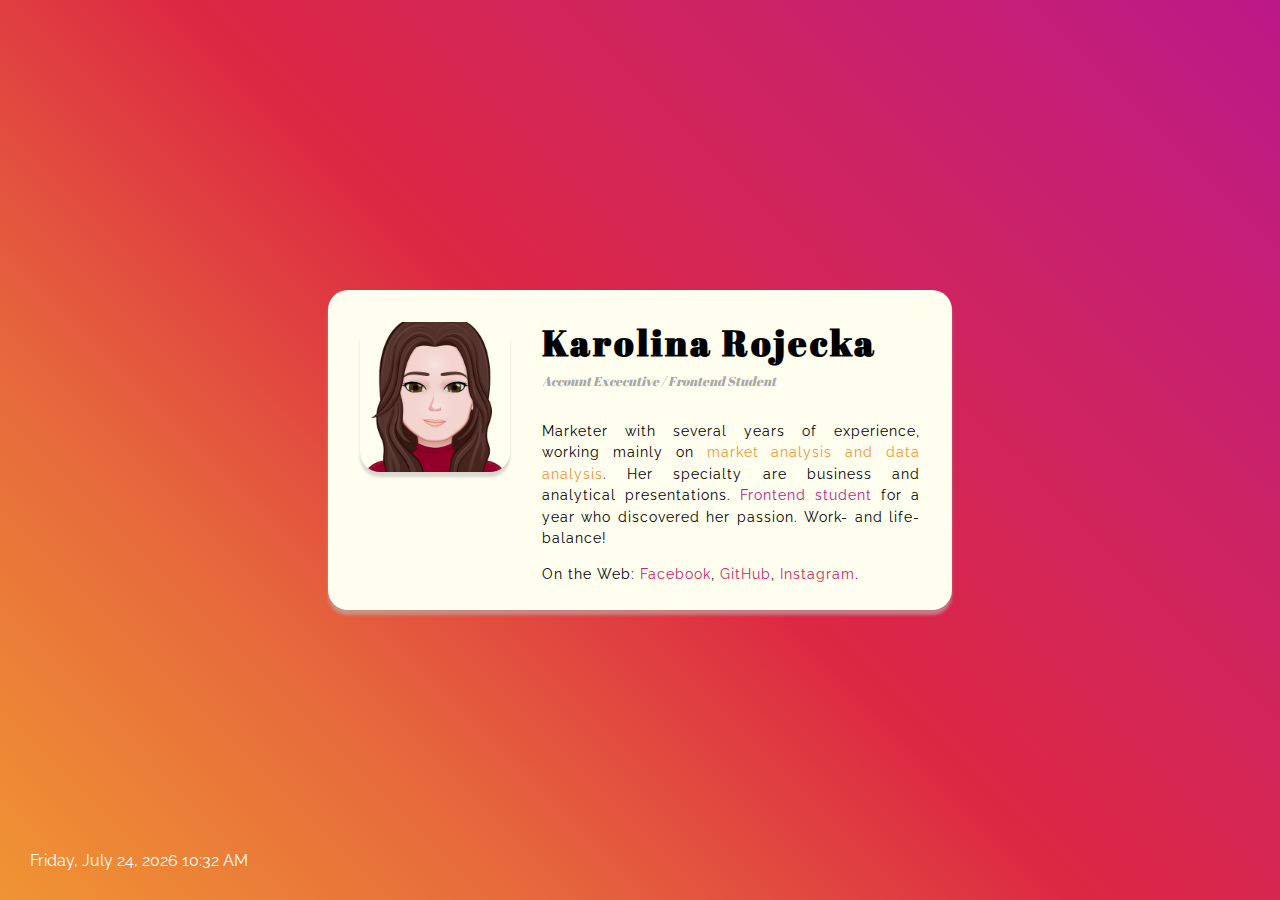
<file: index.html>
<!doctype html><html lang="en"><head><meta charset="UTF-8"/><meta name="viewport" content="width=device-width,initial-scale=1"/><title>BUSSINESS_CARD</title><link rel="preconnect" href="https://fonts.gstatis.com" crossorigin/><link rel="preload" as="style" href="https://fonts.googleapis.com/css2?family=Abril+Fatface&display=swap"><link href="https://fonts.googleapis.com/css2?family=Abril+Fatface&display=swap" rel="stylesheet" media="print" onload='this.media="all"'><link rel="preload" as="style" href="https://fonts.googleapis.com/css2?family=Raleway&display=swap"><link href="https://fonts.googleapis.com/css2?family=Raleway&display=swap" rel="stylesheet" media="print" onload='this.media="all"'><link href="index.7268151c.css" rel="stylesheet"></head><body><section class="section"><img src="img/myAvatar.2294590c.png" alt="avatar" class="avatar"/><article class="article"><h1 class="article__title">Karolina Rojecka</h1><h2 class="article__subtitle">Account Excecutive / Frontend Student</h2><p class="article__description">Marketer with several years of experience, working mainly on <strong class="article__description--experience">market analysis and data analysis</strong>. Her specialty are business and analytical presentations. <strong class="article__description--student">Frontend student </strong>for a year who discovered her passion. Work- and life-balance!</p><p class="article__link-web">On the Web: <a href="https://www.facebook.com/k.kasperuk" target="_blank">Facebook</a>, <a href="https://github.com/karolinarojecka/" target="_blank">GitHub</a>, <a href="https://www.instagram.com/karolinarojecka/" target="_blank">Instagram</a>.</p></article></section><footer class="footer--js"></footer><script src="index.7268151c.js"></script></body></html>
</file>
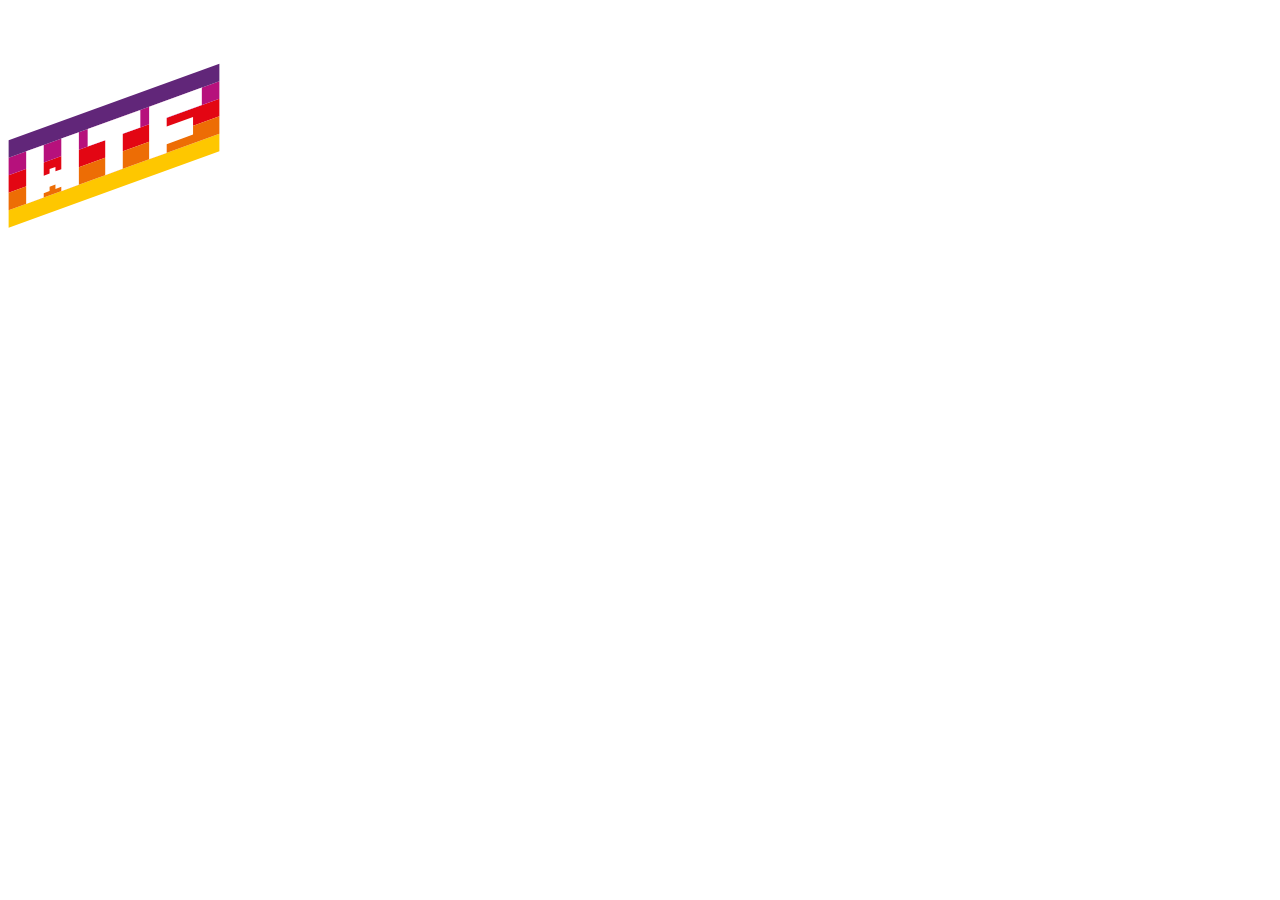
<file: src/pages/index.html>
<!DOCTYPE html>
<html lang="en">
  <head>
    <meta charset="UTF-8" />
    <meta name="viewport" content="width=device-width, initial-scale=1.0" />
    <title>WTF: Webpack starter kit</title>
    <link rel="icon" type="image/png" sizes="32x32" href="/favicon-32x32.png" />
    <link rel="icon" type="image/png" sizes="96x96" href="/favicon-96x96.png" />
    <link rel="icon" type="image/png" sizes="16x16" href="/favicon-16x16.png" />
  </head>
  <body>
    <div class="hello">
      <img class="hello__logo" src="../assets/img/logo.svg" alt="WTF " />
      <span class="hello__circles"></span>
    </div>
  </body>
</html>
</file>
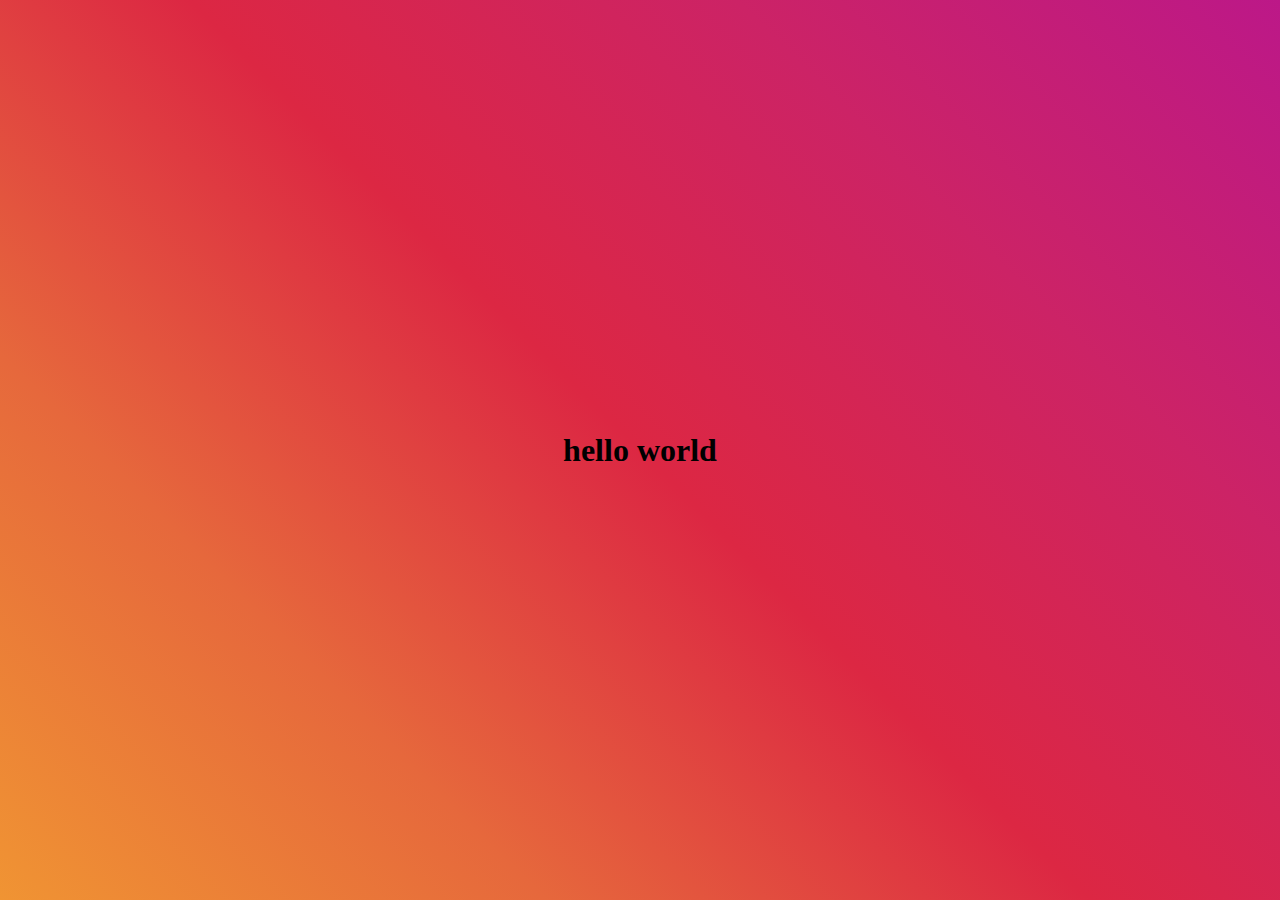
<file: another.html>
<!doctype html><html lang="en"><head><meta charset="UTF-8"><meta name="viewport" content="width=device-width,initial-scale=1"><title>WTF Webpack starterkit</title><link href="index.7268151c.css" rel="stylesheet"></head><body><div class="hello"></div><h1>hello world</h1><script src="index.7268151c.js"></script><script src="another.7268151c.js"></script></body></html>
</file>
<file: index.7268151c.css>
/*! normalize.css v8.0.1 | MIT License | github.com/necolas/normalize.css */html{line-height:1.15;-webkit-text-size-adjust:100%}body{margin:0}main{display:block}h1{font-size:2em;margin:.67em 0}hr{box-sizing:content-box;height:0;overflow:visible}pre{font-family:monospace,monospace;font-size:1em}a{background-color:transparent}abbr[title]{border-bottom:none;text-decoration:underline;-webkit-text-decoration:underline dotted;text-decoration:underline dotted}b,strong{font-weight:bolder}code,kbd,samp{font-family:monospace,monospace;font-size:1em}small{font-size:80%}sub,sup{font-size:75%;line-height:0;position:relative;vertical-align:baseline}sub{bottom:-.25em}sup{top:-.5em}img{border-style:none}button,input,optgroup,select,textarea{font-family:inherit;font-size:100%;line-height:1.15;margin:0}button,input{overflow:visible}button,select{text-transform:none}[type=button],[type=reset],[type=submit],button{-webkit-appearance:button}[type=button]::-moz-focus-inner,[type=reset]::-moz-focus-inner,[type=submit]::-moz-focus-inner,button::-moz-focus-inner{border-style:none;padding:0}[type=button]:-moz-focusring,[type=reset]:-moz-focusring,[type=submit]:-moz-focusring,button:-moz-focusring{outline:1px dotted ButtonText}fieldset{padding:.35em .75em .625em}legend{box-sizing:border-box;color:inherit;display:table;max-width:100%;padding:0;white-space:normal}progress{vertical-align:baseline}textarea{overflow:auto}[type=checkbox],[type=radio]{box-sizing:border-box;padding:0}[type=number]::-webkit-inner-spin-button,[type=number]::-webkit-outer-spin-button{height:auto}[type=search]{-webkit-appearance:textfield;outline-offset:-2px}[type=search]::-webkit-search-decoration{-webkit-appearance:none}::-webkit-file-upload-button{-webkit-appearance:button;font:inherit}details{display:block}summary{display:list-item}[hidden],template{display:none}html{box-sizing:border-box}*,:after,:before{box-sizing:inherit}body{width:100vw;height:100vh;background:linear-gradient(45deg,#f09433,#e6683c 25%,#dc2743 50%,#cc2366 75%,#bc1888);background-repeat:no-repeat;background-attachment:fixed;background-size:cover;display:flex;justify-content:center;align-items:center}.section{width:624px;height:320px;background-color:#fffeef;display:flex;flex-direction:row;justify-content:space-between;overflow:scroll}.avatar,.section{border-radius:20px;box-shadow:0 5px 3px 0 hsla(0,0%,72.2%,.561)}.avatar{width:150px;height:150px;margin-left:32px;margin-top:32px;flex-shrink:0}.article{padding:32px}.article__title{font-family:Abril Fatface,cursive;font-size:36px;margin:0;letter-spacing:3px}.article__subtitle{font-family:Abril Fatface,cursive;font-style:italic;font-weight:100;font-size:13px;color:#a8a7a7;margin-bottom:32px}.article__description,.article__link-web{font-family:Raleway,sans-serif;font-size:13px;letter-spacing:1px;line-height:1.5em;text-align:justify;font-size:.89em}.article__description--experience{color:#f09433;font-weight:400}.article__description--student{color:#bc1888;font-weight:400}a{text-decoration:none;color:#cc2366}footer{bottom:30px;left:30px;color:#fff;position:absolute;font-family:Raleway,sans-serif}
</file>
